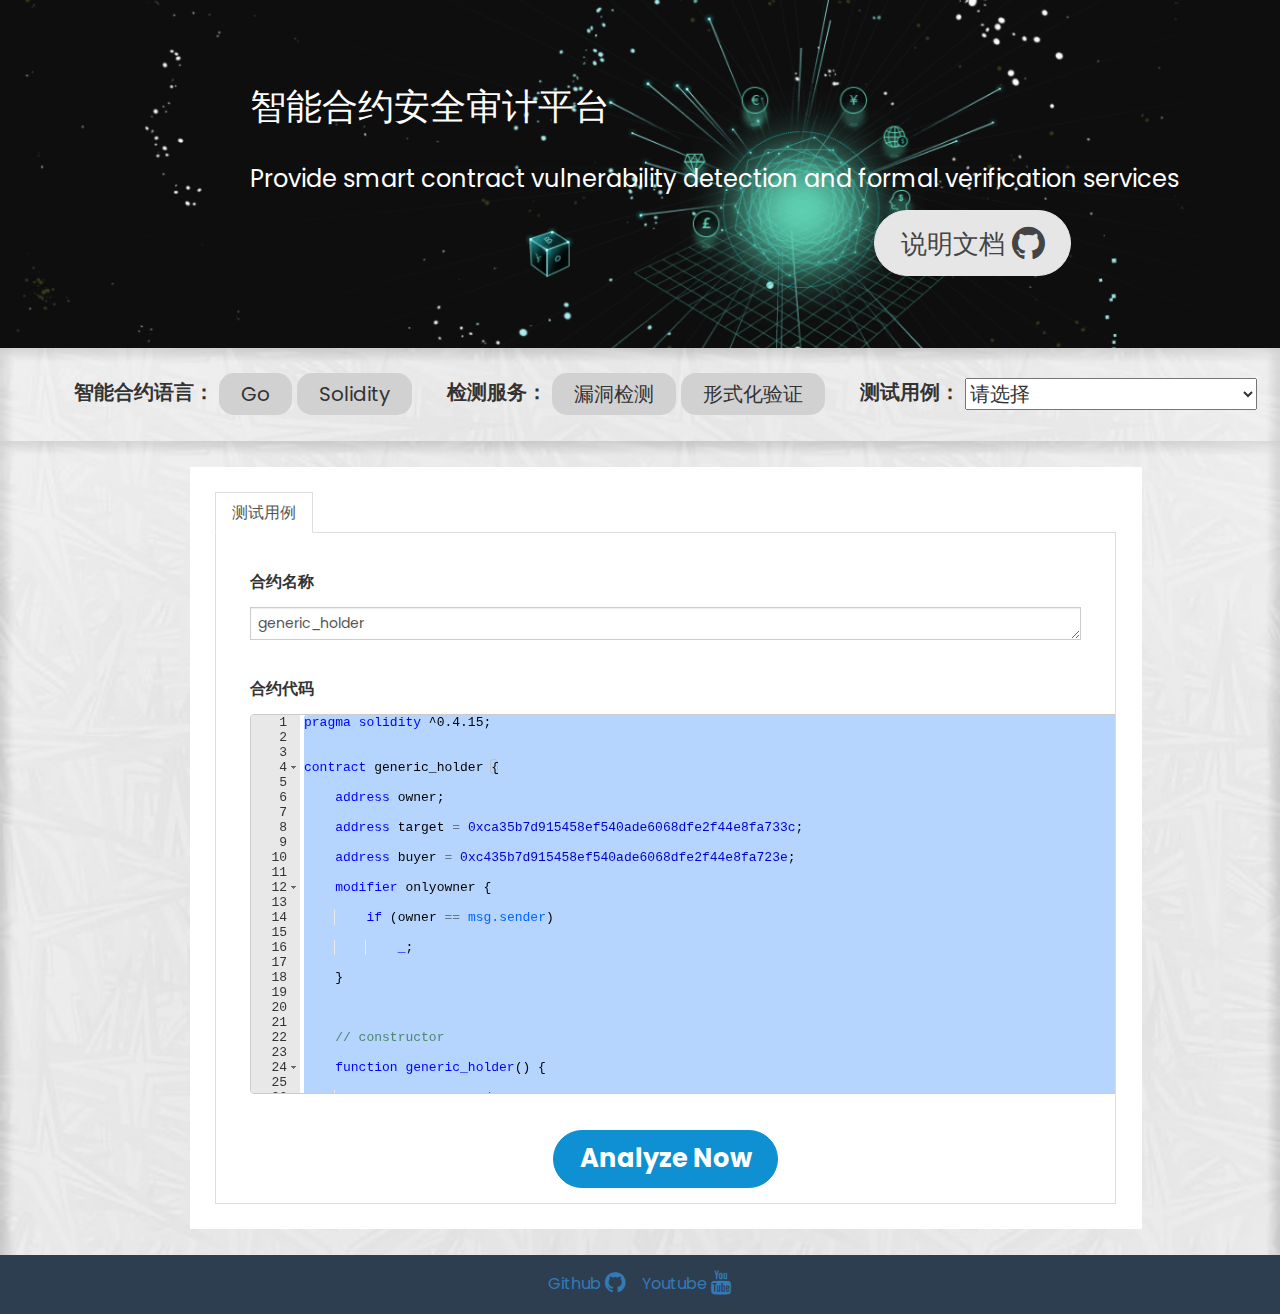
<file: html/index.html>
<!DOCTYPE html>
<html>
  <head lang="zh-CN">
    <title>INFOSEC</title>
    <meta charset="UTF-8">
    <!--允许所有域名的脚本 访问该资源-->
    <meta http-equiv="Access-Control-Allow-Origin" content="*" />
    <!-- 移动端 浏览器中页面将以原始大小显示-->
    <meta name="viewport" content="width=device-width, initial-scale=1">
    <!-- 优先使用 IE 最新版本和 Chrome -->
    <meta http-equiv="X-UA-Compatible" content="IE=edge,chrome=1" />
    <!--告诉浏览器这个网址应该用哪个内核渲染，那么浏览器就会在读取到这个标签后，立即切换对应的内核-->
    <meta name="renderer" content="webkit">
    <!--iphone会把一串数字识别为电话号码，点击时会提示是否呼叫，屏蔽这一功能-->
    <meta content="telephone=no" name="format-detection" />
    <!--禁止百度转码-->
    <meta http-equiv="Cache-Control" content="no-siteapp"/>
    
    <link rel="stylesheet" href="assets/css/amazeui.min.css"/>
    <link href="https://fonts.googleapis.com/css?family=Poppins:200,300,400,500,600,700" rel="stylesheet">
    <link href="https://fonts.googleapis.com/css?family=Aldrich" rel="stylesheet">
    <link rel="stylesheet" href="https://use.fontawesome.com/releases/v5.0.13/css/all.css" integrity="sha384-DNOHZ68U8hZfKXOrtjWvjxusGo9WQnrNx2sqG0tfsghAvtVlRW3tvkXWZh58N9jp" crossorigin="anonymous">
    <link rel="stylesheet" href="assets/css/jstree.min.css">
    <link rel="stylesheet" href="assets/css/bootstrap.min.css">
    <link rel="stylesheet" href="assets/css/styles.css">
    <link rel="stylesheet" href="assets/css/eclipse.css">
    <link type="text/css" rel="stylesheet" href="assets/css/securify.css">


    <style>
      .get {
        background: url(assets/img/bg-star.jpg);
        background-size:100%;
        color: #fff;
        padding: 47px 0;
        font-size: x-large;
      }

      .get-title {
        padding: 20px;
        display: inline-block;
      }

      .get-btn {
        background: #fff;
      }

      .detail {
        background:  url(assets/img/bg-code.jpg);
        background-size:100%;
      }

      .code-editor{
        background: #fff;
      }
      .lang_button{
        border-width: 0px;
        /*border-color: ;*/
        border-radius: 15px;
        front-size: 10px;
        outline: none;
        cursor: pointer;
        text-align: center;
        white-space: nowrap;
        text-decoration: none;
        background: #d1d1d2;
        padding: 3px 22px;
        transition: 80ms cubic-bezier(0.33, 1, 0.68, 1);
        transition-property: color,background-color,box-shadow,border-color;


      }

      .lang_button:hover{
        background: #bababb;

      }

      .lang_selected{
        background:#474749;
        font-weight: bold;
        color: #FFFFFF;
      }


      .service_selected{
        background:#474749;
        font-weight: bold;
        color: #FFFFFF;
      }

      .detail-h2 {
        text-align: center;
        font-size: 150%;
        margin: 40px 0;
      }

      .detail-h3 {
        color: #1f8dd6;
      }

      .detail-p {
        color: #7f8c8d;
      }

      .detail-mb {
        margin-bottom: 30px;
      }

      .hope {
        padding: 50px 0;
      }

      .hope-img {
        text-align: center;
      }

      .hope-hr {
        border-color: #149C88;
      }

      .hope-title {
        text-align: center;
        font-size: 140%;
      }

      .about {
        background: #fff;
        padding: 40px 0;
        color: #7f8c8d;
      }

      .about-color {
        color: #34495e;
      }

      .about-title {
        font-size: 180%;
        padding: 30px 0 50px 0;
        text-align: center;
      }

      .footer p {
        color: #7f8c8d;
        margin: 0;
        padding: 15px 0;
        text-align: center;
        background: #2d3e50;
      }
      #editor {
        margin: 0;
        display: inline-block;
        width: 870px;
        height: 380px;
      }
      .report-subcontainer{
          margin-bottom: 7px;
          box-sizing: border-box;
          display: block;
          -webkit-tap-highlight-color: rgba(0,0,0,0);
      }
      .report-hr {
          font-size: 1rem;
          font-family: 'Poppins', sans-serif;
          line-height: 1.8;
          margin-top: 5px;
          margin-bottom: 10px;
      }
      .report-subcontainer-text {
          font-size: 16px;
      }
      .warning-text {
          font-size: 16px;
      }
      .total-count{
          float: right;
          font-weight: 300;
          font-family: 'Poppins', sans-serif;
          line-height: 1.8
      }
      .myMarker {
      position:absolute;
      background:rgba(100,200,100,0.5);
      z-index:20
    }
    .errorHighlight{ 
      position:absolute; 
      z-index:20; 
      background-color:#F4B9B7; 
    } 
    </style>
  </head>

  <body>

    <div class="get">
      <div class="am-g">
        <div class="am-u-lg-12" style="padding-left: 18%">
          <h1 class="get-title">智能合约安全审计平台</h1>
          <p style="padding-left: 20px; ">
            Provide smart contract vulnerability detection and formal verification services
          </p>
          <p style="text-align: right; padding-right: 18%; padding-bottom: 15px">
            <a href="https://my-code-cloud.github.io/SafeSmartContract/" class="am-btn am-btn-default am-round" target="_blank" >说明文档 <i class="am-icon-github am-icon-sm"></i></a>
          </p>
        </div>
      </div>
    </div>


    <div class="detail">
      <div class="am-g">
        <div class="am-u-lg-12" style="text-align: center; font-size: 20px">
          <div class="am-u-sm-12 am-u-md-12 am-margin">
            <strong>智能合约语言：</strong>
            <button class="lang_button" id="go_button" onClick="SelectLang(this.id)">Go</button>
            <button class="lang_button" id="solidity_button" onclick="SelectLang(this.id)">Solidity</button>

<!--            <select onchange=SelectLang(this) id="select_language">-->
<!--              <option value="" disabled selected hidden>请选择</option>-->
<!--              <option value="Solidity">Solidity</option>-->
<!--              <option value="Go">Go</option>-->
<!--            </select>-->

            &nbsp;&nbsp;&nbsp;&nbsp;&nbsp;
            <strong>检测服务：</strong>
            <button class="lang_button" id="security_analysis" onClick="SelectServ(this.id)">漏洞检测</button>
            <button class="lang_button" id="function_verify" onClick="SelectServ(this.id)">形式化验证</button>
<!--            <select onchange=SelectServ(this) id="select_service">-->
<!--              <option value="" disabled selected hidden>请选择</option>-->
<!--              <option value="known_debug">已知漏洞检测</option>-->
<!--              <option value="unknown_debug">未知漏洞分析</option>-->
<!--              <option value="function_verify">形式化验证</option>-->
<!--            </select>-->
            &nbsp;&nbsp;&nbsp;&nbsp;&nbsp;
            <strong>测试用例：</strong>
            <select onchange=select_sample(this) id="select_sample">
              <option value="" disabled selected hidden>请选择</option>
              <option value="Annotations">Annotations</option>
              <option value="DaiToken">DaiToken</option>
              <option value="Uniswap">Uniswap</option>
              <option value="privacy_leak">privacy_leak</option>
              <option value="phantom_read">phantom_read</option>
              <option value="read_after_write">read_after_write</option>
              <option value="Reentrancy">Reentrancy</option>
              <option value="PredictTheBlockHash">PredictTheBlockHash</option>
              <option value="GuessTheRandomNumber">GuessTheRandomNumber</option>
              <option value="BadPRNG">BadPRNG</option>
            </select>
          </div>
        </div>
      </div>
    </div>


    <div class="detail">
      <div class="am-g am-container">
        <div class="am-u-lg-12 am-margin">
          <div class="am-g code-editor">
            <div class="admin-content">
              <div class="admin-content-body">
                <div class="am-tabs am-margin" data-am-tabs="{noSwipe: 1}">
                  <ul class="am-tabs-nav am-nav am-nav-tabs">
                    <li class="am-active"><a href="#tab_contract">测试用例</a></li>
                  </ul>
                  <div class="am-tabs-bd">
                    <div class="am-tab-panel am-active" id="tab_contract">
                      <form class="am-form">
                          <div class="am-u-sm-12 am-u-md-12 am-margin-top">
                            <p><strong>合约名称</strong></p>
                          </div>
                          <div class="am-u-sm-12 am-u-md-12">
                            <textarea rows="1" placeholder="Contract Name" id="solidity_name"></textarea>
                          </div>
                          <div class="am-u-sm-12 am-u-md-12 am-margin-top">
                            <p><strong>合约代码</strong></p>
                          </div>
                          <div class="am-u-sm-12 am-u-md-12">
                            <pre id="editor"></pre>
                          </div>
                          <div class="am-u-sm-12 am-u-md-12 am-margin-top" align="center">
                            <button type="button" class="am-btn am-btn-primary am-btn-xl am-round" onclick=analyze_solidity() id="start_button_1"><strong id = "changeState">Analyze Now</strong></button>
                          </div>
                      </form>
                    </div>
                  </div>
                </div>
              </div>
            </div>
          </div>
        </div>
      </div>
    </div>

    <div id="contain" class="content-container" style="display: none;">
      <div class="container ">
        <img src="assets/img/M.png" style="height: 34px;" class="security-logo security-logo--analysis">
        <h2 class="section-4-head"><span>检测报告</span></h2>
        <div class="col-xs-12 col-sm-6 padding-0 margin-top-20 security-items-container">
          <div class="panel-group" id="accordion">
                 <!-- <div class="total-issues-container">
                     <div id="issues-found-container" class="">
                         <span class="total-text uppercase">Total </span>
                         <span class="total-text">issues</span>
                         <span class="total-text total-count total-issue-count"></span>
                     </div>
                     <div id="no-issues-found-container" class="hidden">
                         <span class="total-text">No issues found</span>
                     </div>

                 </div> -->
            <div class="report-subcontainer">
              <hr class="report-hr">
                <span class="report-subcontainer-text">审计结果</span>
                <span class="warning-text total-count TransactionReordering-count"></span>
            </div>
            <div id="vul_list" class="panel panel-default expanded">
              <div class="panel-heading" data-toggle="collapse" href="#collapse1">
                <h4 class="panel-title expand">
                  <div class="right-arrow pull-right"></div>
                  <span id = "verify"></span>
                </h4>
              </div>
              <div id="collapse1" class="panel-collapse collapse in" aria-expanded="true">
                <div class="vullist clearfix"><p class="penal-item"></p></div>
              </div>
            </div>

            <!-- <div class="report-subcontainer">
              <hr class="report-hr">
                <span class="report-subcontainer-text">漏洞检测结果</span>
                <span class="warning-text total-count TransactionReordering-count"></span>
            </div>
            <div id="vul_list_TODTransfer_2" class="panel panel-default expanded">
              <div class="panel-heading" data-toggle="collapse">
                <h4 class="panel-title expand">
                  <div class="right-arrow pull-right"></div>
                  <span id = "random"></span>
                </h4>
              </div> -->
              <!-- <div id="collapse2" class="panel-collapse collapse in" aria-expanded="true">
                <div class="vullist clearfix"><p class="penal-item">No issues found</p></div>
              </div> -->
            </div>
          </div>
        </div>
      </div>
    </div>



<footer class="footer">
  <p>
  	<a href="https://github.com/SabakGaara/Re-entrancy"  target="_blank" style="padding-left: 6px; padding-right: 6px;">Github 
  		<i class="am-icon-github am-icon-sm"></i>
  	</a>
  	<a href="https://youtu.be/J6EKP1crtwI" target="_blank" style="padding-left: 6px; padding-right: 6px;">Youtube
  		<i class="am-icon-youtube am-icon-sm"></i>
  	</a>
  </p>
</footer>
<script src="src-noconflict/ace.js" type="text/javascript" charset="utf-8"></script>
<script>
    var editor = ace.edit("editor");
    editor.setTheme("ace/theme/dreamweaver");
    editor.session.setMode("ace/mode/solidity");
    editor.setFontSize(13);
    document.getElementById("solidity_name").value="generic_holder";
    editor.setValue("pragma solidity ^0.4.15;\n\r\n\rcontract generic_holder {\n\r    address owner;\n\r    address target = 0xca35b7d915458ef540ade6068dfe2f44e8fa733c;\n\r    address buyer = 0xc435b7d915458ef540ade6068dfe2f44e8fa723e;\n\r    modifier onlyowner {\n\r        if (owner == msg.sender)\n\r            _;\n\r    }\n\r    \n\r    // constructor\n\r    function generic_holder() {\n\r        owner = msg.sender;\n\r    }\n\r\n\r    function changetarget(address sender) onlyowner{\n\r        target = sender;\n\r    } \n\r    \n\r    function change_owner(address new_owner) {\n\r        owner = new_owner;\n\r    }\n\r    \n\r    function execute(uint _value, bytes _data) external onlyowner returns (bool){\n\r        return target.call.value(_value)(_data);\n\r    }\n\r\n\r    function send(address _to, uint _value) external onlyowner returns (bool){\n\r        return _to.send(_value); \n\r    }\n\r    \n\r    function get_owner() constant returns (address) {\n\r        return owner;\n\r    }\n\r    \n\r}");

    var erroneousLines = new Array(); 

    function highlightError(lineNumber) { 
          var Range = ace.require("ace/range").Range 
          erroneousLines.push(editor.session.addMarker(new Range(lineNumber, 0, lineNumber, 144), "errorHighlight", "fullLine")); 
    } 
    function unhighlightError(){ 
          // alert(erroneousLine);
          erroneousLines.forEach(element => {
            editor.getSession().removeMarker(element); 
          });
          
    } 

</script>
<script src="assets/js/taint_samples.js"></script>
<script src="assets/js/taint_analyze.js"></script>
<script type="text/javascript">select_sample(document.getElementById("sample_select"));</script>
<script src="http://libs.baidu.com/jquery/1.11.1/jquery.min.js"></script>
<script src="http://cdn.staticfile.org/modernizr/2.8.3/modernizr.js"></script>
<script src="assets/js/amazeui.ie8polyfill.min.js"></script>
<![endif]-->

<!--[if (gte IE 9)|!(IE)]><!-->
<script src="assets/js/jquery.min.js"></script>
<!--<![endif]-->
<script src="assets/js/amazeui.min.js"></script>
</body>
</html>
</file>
<file: html/assets/css/styles.css>
html {
    font-size: 16px;
}

body {
    font-size: 1rem;
    font-family: 'Poppins', sans-serif;
    line-height: 1.8;
}

@media (min-width: 1200px) {
    .container {
        width: 88%;
        min-width: 1170px;
    }
}

#disclaimer_btn {
    display: inline-block;
    border: 0;
    cursor: pointer;
    border-radius: 6px;
    font-weight: 900;
    padding: 12px 30px 12px 30px;
    margin: 0 5px;
    letter-spacing: 1px;
    color: #18294D;
    background: white;
    opacity: .95;
    -webkit-appearance: none;
    -moz-appearance: none;
    font-size: 12px;
    line-height: 12px;
}

.overflow-container {
  overflow-x: hidden;
}

.section-1 {
    background: #18294D;
    padding-top: 20px;
    position: relative;
}

.navbar {
    margin-bottom: 0;
    margin-top: 15px;
}

.navbar-inverse {
    background-color: transparent;
    border: none;
}

.navbar-inverse .navbar-nav > li > a {
    color: #fff;
}

.navbar-inverse .navbar-nav > li > a:hover {
    color: #0d62f5;
}

.nav > li > a:focus,
.nav > li > a:hover {
    color: #fff;
}

.nav > li > a {
  padding: 10px 10px 0px 10px;
}

@media (min-width: 768px) {
  .nav > li > a {
    padding: 10px 10px;
  }
}

.navbar-nav > li {
  display: inline-block;
  width: 19%;
  text-align: center;
}

.navbar-nav {
  margin: 7.5px -15px 0px -15px;
}

@media (min-width: 768px) {
  .navbar-nav {
    margin: 7.5px -15px;;
  }
}

.social-icon {
    margin-top: 9px;
}

.social-icon-img {
    width: 25px;
    margin: 0 7px;
    cursor: pointer;
}

.section-1-head {
    color: #fff;
    font-weight: 300;
    margin-top: 4%;
}

.section-1-head h1 {
    font-size: 1.7rem;
}

.section-1-head p {
    margin-bottom: 0px;
}

/*section 2*/

.section-2 {
    padding-top: 30px;
    background: #EEF3F8;
    height: auto;
}

@media (min-width: 992px) {
    .section-2 {
        /* min-height: 100%; */
    }
}

.section-2 .container {
    padding: 40px 0px 50px;
    position: relative;
}

.section-2 .inner-container {
    margin-top: 2px;
    position: relative;
}

@media (min-width: 992px) {
    .section-2 .inner-container {
        margin-top: 0px;
    }
}

.section-2 input.repository {
    padding: 10px;
    height: 50px;
    min-width: 450px;
    padding-right: 45px;
}

@media (min-width: 1300px) {
    .section-2 input.repository {
        min-width: 450px;
    }
}

@media (min-width: 1400px) {
    .section-2 input.repository {
        min-width: 500px;
    }
}

.section-2 .analze {
    background-color: #0D62F5;
    color: #fff;
    padding: 14px;
    height: 51px;
    width: 150px;
    margin-left: 10px;
}

.section-2 .analze:hover {
    background-color: #0049DC;
}

.section-2 .analze:focus {
    border-color: #66afe9;
    outline: none;
    box-shadow: inset 0 1px 1px rgba(0, 0, 0, .075), 0 0 8px rgba(102, 175, 233, .6);
    -webkit-box-shadow: inset 0 1px 1px rgba(0, 0, 0, .075), 0 0 8px rgba(102, 175, 233, .6);
}

.section-2 .analze--active {
    background-color: #18294D;
}

.section-2 .analze--active:hover {
    background-color: #001034;
}

.section-2 .version-picker {
    height: 50px;
    box-shadow: none;
    box-decoration-break: unset;
    margin-bottom: 10px;

    border-radius: 4px;
    font-size: 16px;
    padding: 5px 10px 5px 5px;
    border: 1px solid #ccc;
    -webkit-appearance: none;
    -moz-appearance: none;
    appearance: none;
    background: url(../images/arrow-blue-down.png) 96% / 15% no-repeat #eee;
}

/* CAUTION: IE hackery ahead */

select::-ms-expand {
    display: none; /* remove default arrow in IE 10 and 11 */
}

.section-2 .analze img {
    margin-left: 20px;
}

.section-2 .demo-label {
    font-weight: 300;
}

@media (min-width: 768px) {
    .section-2 .demo-label {
        margin-bottom: 0px;
    }
}

.section-2 .demo {
    display: block;
    background-color: #18294D;
    font-size: 14px;
    font-weight: 500;
    color: #fff;
    text-align: center;
}

.section-2 .demo:disabled {
    height: 51px;
    width: 200px;
    display: block;
    margin: 32px auto;
    padding: 14px;
    background-color: #18294D;
    font-size: 14px;
    font-weight: 500;
    color: #fff;
    text-align: center;
}

@media (min-width: 992px) {
    .section-2 .demo {
        margin: 70px auto;
    }
}

.section-2 .demo:hover {
    background-color: #001034;
}

.section-2 .demo:focus {
    border-color: #66afe9;
    outline: none;
    box-shadow: inset 0 1px 1px rgba(0, 0, 0, .075), 0 0 8px rgba(102, 175, 233, .6);
    -webkit-box-shadow: inset 0 1px 1px rgba(0, 0, 0, .075), 0 0 8px rgba(102, 175, 233, .6);
}

@media (max-width: 768px) {

    html {
        font-size: 13px;
    }

    .social-icon {
        margin-bottom: 10px;
    }

    .navbar-inverse .navbar-toggle {
        border-color: #fff
    }

    .navbar-inverse .navbar-toggle:focus, .navbar-inverse .navbar-toggle:hover {
        background-color: transparent;
    }

    .section-1 {
        background-size: cover;
    }
}

@media (max-width: 1200px) {

    .section-2 input.repository {
        min-width: auto;
    }
}

@media (min-width: 768px) {

    .section-2 .analze,
    .section-2 .demo {
        margin: 0px auto;
    }
}

.upload-type-buttons-container {
    display: flex;
    flex-direction: column;
    text-align: center;
}

.upload-type-button {
    max-width: 115px !important;
    display: block;
    font-size: 14px;
    font-weight: 500;
}

#code-input__zip {
    margin-top: 30px;
}

#code-input__zip, #code-input__git {
    display: none;
}

#code-input__git {
    margin-top: 60px;
}

#code-input__git input {
    width: 100%;
    height: 51px;
    padding-left: 23px;
    border: 1px solid #707070;
    border-radius: 25px;
    font-size: 13px;
    font-weight: 100;
    color: #292121;
}

@media (min-width: 420px) {
    #code-input__git input {
        font-size: 14px;
    }
}

@media (min-width: 768px) {
    #code-input__git input {
        font-size: 16px;
    }
}

#code-input__git .input-field {
    width: 100% !important;
    display: block;
    margin: 0px auto;
}

@media (min-width: 768px) {
    #code-input__git .input-field {
        width: 80% !important;
        display: block;
        margin: 0px auto;
    }
}

.file-upload-container {
    height: 370px;
    width: 100%;
    margin: 0px auto;
    position: relative;
    background-color: #E8EDF2;
}

@media (min-width: 1200px) {
    .file-upload-container {
        width: 760px;
    }
}

.file-upload-form {
    height: 100%;
    width: 100%;
    border: 1px solid #707070;
}

.file-upload-form p {
    width: 100%;
    text-align: center;
    font-size: 14px;
    font-weight: 100;
    color: #999999;
    z-index: 0;
    position: absolute;
}

.file-upload-form p i {
    font-size: 100px;
    padding-top: 80px;
}

@media (min-width: 768px) {
    .file-upload-form p {
        font-size: 16px;
    }
}

.file-upload-form input {
    margin: 0;
    padding: 0;
    width: 100%;
    height: 100%;
    display: block;
    outline: none;
    opacity: 0;
    z-index: 2;
}

.upload-error {
    display: none;
    padding-bottom: 40px;
}

.upload-error__title {
    color: #f44242;
    font-weight: 500;
    text-align: center;
}

.upload-error__message {
    color: #f44242;
}

.upload-error__info {

}

.upload-error__info textarea {
    resize: vertical;
    height: 200px;
}

.analysis-progress__list {
    margin-bottom: 10px;
}

@media (min-width: 992px) {
    .analysis-progress__list {
        margin-bottom: 0px;
        padding-right: 10px;
    }
}

.analysis-progress__counter {
    margin-left: 5px;
    margin-bottom: 5px;
    font-size: 16px;
}

.analysis-progress__counter span {
    margin-bottom: 20px;
    font-weight: 400;
}

.progress-list__item {
    white-space: nowrap;
    display: block;
    font-size: 14px;
    font-weight: 400;
    line-height: 26px;
    color: #707070;
    cursor: pointer;
}

.progress-list__item-wrapper--initial {
    padding: 4px;
    border-radius: 4px;
}

.progress-list__item-wrapper {
    padding: 4px;
    border-radius: 4px;
}

.progress-list__item:hover {
    background-color: #efefef;
}

.progress-list__item--active {
    background-color: #c0cdda;
}

.progress-list__item--active:hover {
    background-color: #c0cdda;
}

.progress-list__item i {
    width: 16px;
    margin-right: 8px;
    text-align: center;
}

/*section 3*/

.section-3 {
    background-color: #18294D;
}

.section-3 .container {
    position: relative;
    padding: 78px 15px 81px;
    color: #fff;
}

/*
.section-2 .container:after {
    position: absolute;
    top: -3px;
    left: 15px;
    content: "";
    width: 156px;
    height: 66px;
    background-image: url(../images/tip-white.png);
    background-size: 100% 100%;
}*/

.analze-text {
    font-size: 1.3rem;
}

.hr-theme-slash-2 {
    display: flex;
    width: 720px;
    margin: auto;
}

.hr-theme-slash-2 .hr-line {
    width: 100%;
    position: relative;
    margin: 19px 0;
    border-bottom: 1px solid #284380;
}

.hr-theme-slash-2 .hr-icon {
    position: relative;
    top: 5px;
    text-align: center;
}

.check-list {
    width: 950px;
    margin: auto;
    float: none;
    margin-top: 10px;
    text-align: center;
    font-size: .7rem;
}

.hr-theme-slash-2 .hr-line.active {
    border-bottom: 1px solid #fff;
}

.hr-icon .check-item-active {
    display: none;
}

.hr-icon.active .check-item-active {
    display: block;
}

.hr-icon.current-state img.check-item {
    display: none;
}

.hr-icon.active .check-item {
    display: none;
}

.hr-icon div.blink-container {
    display: none;
    height: 24px;
    width: 24px;
}

.hr-icon.current-state div.blink-container {
    display: inline-block;
    vertical-align: text-top;
    margin-right: 6px;
}

@media (min-width: 768px) {
    .hr-icon.current-state div.blink-container {
        display: block;
    }
}

div.blink-container img.check-item {
    display: block !important;
}

div.blink-container img.check-item-full {
    display: block;
}

.blink-container img {
    position: absolute;
}

.blink-container img.check-item {

}

.blink-container img.check-item-full {

}

@media (max-width: 992px) {
    .hr-theme-slash-2 {
        width: 538px;
    }

    .check-list {
        width: 720px;
    }
}

@media (max-width: 768px) {

    .hr-icon.active .check-item-active,
    .hr-icon .check-item,
    .hr-icon .check-item-full {
        display: inline;
        width: 20px;
        margin-right: 10px;
    }

    .border-left {
        border-left: 1px solid #284380;
        padding-left: 10px;
    }

    .border-left.active {
        border-left: 1px solid #fff;
    }

    .hr-icon {
        line-height: 1;
    }

    .check-list-xs {
        width: 190px;
        margin: auto;
        margin-top: 40px;
    }

    .border-left {
        height: 50px;
        margin-left: 10px;
        margin-top: -0px
    }

    .check-item,
    .check-item-active,
    .check-item-full {
        width: 20px;
    }
}

.report__colored-square--violations {
    height: 8px;
    width: 8px;
    margin-bottom: 1px;
    margin-right: 2px;
    display: inline-block;
    vertical-align: middle;
    border: 1px solid #FF0000;
    background-color: #FF0000;
}

.report__colored-square--warnings {
    height: 8px;
    width: 8px;
    margin-bottom: 1px;
    margin-right: 2px;
    display: inline-block;
    vertical-align: middle;
    border: 1px solid #FCA038;
    background-color: #FCA038;
}

/*section 4*/

.section-4 {
    background-color: #18294D;
}

.section-4 .container {
    position: relative;
    padding: 90px 0px 100px;
    color: #fff;
}

.trim {
    position: relative;
    padding-left: 15px;
}

.trim:after {
    position: absolute;
    content: "";
    left: 0px;
    width: 56px;
    height: 19px;
    background-size: 100% 100%;
    z-index: 1;
    top: -2px;
}

.trim-blue:after {
    background-image: url(../images/tip-blue.svg);
}

.trim-white:after {
    background-image: url(../images/tip-white.svg);
}

.background1 {
    position: relative;
    padding-left: 15px;
}

.background1:after {
    background-image: url(../images/background1.svg);

    position: absolute;
    content: "";
    left: -318px;
    width: 690px;
    height: 690px;
    background-size: 100% 100%;
    top: -675px;
}

.background2 {
    position: relative;
    padding-left: 15px;
}

.z-index10 {
    z-index: 10;
}

.z-index10:after {
    z-index: 10;
}

.z-index0 {
    z-index: 0;
}

.z-index0:after {
    z-index: 0;
}

.z-index1 {
    z-index: 1;
}

.z-index1:after {
    z-index: 1;
}

.background2:after {
    background-image: url(../images/background2.svg);
    position: absolute;
    content: "";
    left: 550px;
    width: 1200px;
    height: 1200px;
    background-size: 100% 100%;
    top: -720px;
    opacity: 0.99;
}

.check-list-xs.file-directory .hr-icon.active .check-item-active,
.check-list-xs.file-directory .hr-icon .check-item {
    display: inline;
    width: 20px;
    margin-right: 10px;
}

.check-list-xs.file-directory .border-left {
    border-left: 1px solid #284380;
    padding-left: 10px;
}

.check-list-xs.file-directory .border-left.active {
    border-left: 1px solid #1592E6;
}

.check-list-xs.file-directory .hr-icon {
    line-height: 1;
}

.check-list-xs.file-directory .check-list-xs {
    width: 190px;
    margin: auto;
}

.check-list-xs.file-directory .border-left {
    margin-left: 7px;
    margin-top: 0px
}

.check-list-xs.file-directory .check-item,
.check-list-xs.file-directory .check-item-active {
    width: 20px;
}

.file-item {
    position: relative;
    padding: 20px 0px 0px;
    padding-left: 16px;
    font-size: .5rem;

    font-weight: 300;
}

.file-item img {
    vertical-align: sub;
    margin-right: 3px;
}

.file-item:before {
    position: absolute;
    left: -10px;
    bottom: 0px;
    content: "";
    display: block;
    width: 20px;
    height: 1px;
    background-color: #1592E6;
}

.check-list-xs.file-directory .border-left:first-child {
    margin-top: 0
}

.directory-sec {
    font-size: .7rem
}

.directory-sec img {
    margin-right: 7px;
    vertical-align: sub;
}

.directory-sec a,
.directory-sec a:hover,
.file-item a,
.file-item a:hover {
    color: #fff;
    text-decoration: none;
}

dl.check-list-xs.file-directory {
    margin-top: 100px
}

@media (max-width: 768px) {

    .check-list-xs.file-directory .border-left {
        height: auto;
    }

    dl.check-list-xs.file-directory {
        margin-top: 20px
    }
}

.panel-default > .panel-heading,
.panel-default {
    background-color: transparent;
    border: none;
    color: #fff;
}

.panel-group .panel {
    margin-bottom: 10px;
    border: 2px solid #2a385a;
}

.panel-heading {
    padding: 7px 15px 7px 15px;
    cursor: pointer;
}

.panel-heading h4 {
    display: inline;
    font-weight: 300;
    font-size: .93rem;
    cursor: pointer;
}

.panel-heading h4 span {
    width: 175px;
    display: block;
    line-height: 18px;
}

@media (min-width: 460px) {
    .panel-heading h4 span {
        width: auto;
        display: inline-block;
    }
}

a.info {
    color: #1164F2;
    margin-left: 5px;
    text-decoration: none;
}

a.info:hover {
    text-decoration: none;
    background-color: #626D85;
}

.panel-heading .pull-right {
    width: 9px;
    margin-top: 0px;
}

@media (min-width: 460px) {
    .panel-heading .pull-right {
        margin-top: 2px;
    }
}

@media (min-width: 768px) {
    .panel-heading .pull-right {
        margin-top: 5px;
    }
}

.glyphicon {
    width: 12px !important;
}

.panel-group .panel-heading + .panel-collapse > .list-group, .panel-group .panel-heading + .panel-collapse > .panel-body {
    border: none;
}

.panel-group .panel:hover {
    background-color: #29385A;
}

.panel-items {
    margin-right: 10px;
}

.panel-default.expanded {
    background-color: #29385A;
}

.panel-group .panel + .panel {
    margin-top: 2px;
}

.color-blue {
    color: #0D62F5;
}

.panel-collapse .penal-item {
    padding: 5px 15px;
    font-size: .80rem;
    margin-bottom: 0px;
}

.panel-collapse .penal-item span.color-blue {
    margin-left: 10px;
}

.panel-collapse .penal-item img {
    margin-right: 5px;
    vertical-align: middle;
}

.risk-counter {
    width: 200px;
    margin: auto
}

.risk-counter p {
    position: relative;
    font-size: .89rem;
    margin-bottom: 10px;
}

.risk-counter p img {
    vertical-align: middle;
    margin-right: 5px;
    width: 18px;
}

.risk-counter p span {
    position: absolute;
    right: 0;
}

/*footer .container:before {
    position: absolute;
    top: -3px;
    left: 15px;
    content: "";
    width: 160px;
    height: 69px;
    background-image: url(../images/footer-tip-white.png);
    background-size: 100% 100%;
}*/

@media (max-width: 768px) {

    footer .container p {
        text-align: center;
    }
}

#errors {
    color: #f00;
    width: 100%;
    height: auto;
}

/*popup*/

.modal-dialog {
    width: 96%;
    margin: 2%;
}

@media (min-width: 768px) {
    .modal-dialog {
        width: 700px;
        margin: 30px auto;
    }
}

.modal-dialog-feedback {
    width: 96%;
    margin: 2%;
}

@media (min-width: 768px) {
    .modal-dialog-feedback {
        width: 500px;
        margin: 30px auto;
    }
}

.modal-content {
    background-color: #EEF3F8;
    color: #18294D;
}

.modal-header .modal-title {
    font-size: 1.1rem;
    font-weight: 300;
}

.modal-header h4 {
    min-height: 24px;
    line-height: 24px;
}

.modal-header {
    border: none;
    padding: 15px 15px 0px 15px;
}

.modal-heading {
  position: relative;
}

.modal-heading h4 {
  width: 88%;
}

.modal-heading .pull-right {
  position: absolute;
  top: 0px;
  right: 0px;
  cursor: pointer;
}

.modal-body p {
    font-size: .7rem;
}

.placeholder-2 {
    height: 200px;
    background-color: #fff;

}

/*place holder*/

.placeholder-code {
    height: 441px;
    background-size: 100% 100%;
    margin-top: 10px;

}

/*place holder*/

/*repeater*/

.navbar-gg .navbar-brand {
    height: auto;
    width: auto;
}

.navbar-gg .nav > li > a:focus, .navbar-gg .nav > li > a:hover {
    text-decoration: none;
    background-color: transparent;
}

.break {
    word-break: break-all;
}

.sec {
    padding: 30px 15px;
}

.no-scroll {
    overflow: hidden;
}

.opacity-05 {
    opacity: .05;
}

.padding-0 {
    padding: 0;
}

.margin-0 {
    margin: 0;
}

.margin-top-0 {
    margin-top: 0px;
}

.margin-bottom-0 {
    margin-bottom: 0px;
}

.margin-top-5 {
    margin-top: 5px;
}

.margin-top-10 {
    margin-top: 10px;
}

.margin-top-20 {
    margin-top: 20px;
}

.margin-top-30 {
    margin-top: 30px;
}

.margin-top-40 {
    margin-top: 40px;
}

.margin-top-50 {
    margin-top: 50px;
}

.margin-top-60 {
    margin-top: 60px;
}

.margin-top-70 {
    margin-top: 70px;
}

.margin-top-80 {
    margin-top: 80px;
}

.margin-top-120 {
    margin-top: 120px;
}

.color-default {
    color: #0E1935;
}

.color-white {
    color: #fff;
}

.color-black {
    color: #000;
}

.size-13 {
    font-size: 13px;
}

.size-17 {
    font-size: 17px;
}

.size-20 {
    font-size: 20px;
}

.size-26 {
    font-size: 26px;
}

.size-25 {
    font-size: 25px;
}

.size-30 {
    font-size: 30px;
}

.size-40 {
    font-size: 40px;
}

.size-45 {
    font-size: 45px;
}

.size-50 {
    font-size: 50px;
}

.light {
    font-weight: 300 !important;
}

.regular {
    font-weight: 400;
}

.semi-bold {
    font-weight: 600;
}

.bold {
    font-weight: 700;
}

.block-bold {
    font-weight: 900;
}

@media (max-width: 768px) {
    .padding-comeback {
        padding-left: 0;
        padding-right: 0;
    }
}

.jstree-default .jstree-icon {
    background-image: url(../images/32px.png);
}

.jstree-default .jstree-node:nth-child(1).jstree-leaf {
    background-image: url(../images/32px.png);
    background-position: -292px -4px;
}

.jstree-default .jstree-anchor {
    font-size: 12px;
}

.jstree-default .jstree-open > .jstree-ocl {
    background-position: -132px -4px;
}

.jstree-default .jstree-node {
    background-position: -299px -4px;
}

.jstree-default .jstree-hovered,
.jstree-default .jstree-clicked {
    background: none;
    box-shadow: none;
}

.jstree-default .jstree-open > .jstree-ocl ~ .jstree-anchor i {
    background-position: -132px -70px;
}

.jstree-default .jstree-node {
    background-position: 0px 0px;
    background-image: url(../images/31px.png);
    background-repeat-x: no-repeat;
}

.jstree-default > .jstree-container-ul > .jstree-node {
    background-image: none;
}

.jstree-default .jstree-last {
    background: none !important;
}

/* transitions */
.smooth-transition {
    -webkit-transition: all 0.3s ease;
    -moz-transition: all 0.3s ease;
    -o-transition: all 0.3s ease;
    -ms-transition: all 0.3s ease;
    transition: all 0.3s ease;
}

/* modal */
.modal {
    width: 100vw;
}

/* container */
.content-container {
    width: 100%;
}

@media (min-width: 800px) {
    .content-container {
        width: 750px;
        margin: 0px auto;
    }
}

@media (min-width: 992px) {
    .content-container {
        width: 940px;
        margin: 0px auto;
    }
}

@media (min-width: 1200px) {
    .content-container {
        width: 100%;
        background-color: #18294D;
        color: #fff;
        overflow: unset;
    }
}

@media (min-width: 992px) {
    .container {
        width: 950px;
    }
}
</file>
<file: html/assets/css/eclipse.css>
.cm-s-eclipse span.cm-meta { color: #FF1717; }
.cm-s-eclipse span.cm-keyword { line-height: 1em; font-weight: bold; color: #7F0055; }
.cm-s-eclipse span.cm-atom { color: #219; }
.cm-s-eclipse span.cm-number { color: #164; }
.cm-s-eclipse span.cm-def { color: #00f; }
.cm-s-eclipse span.cm-variable { color: black; }
.cm-s-eclipse span.cm-variable-2 { color: #0000C0; }
.cm-s-eclipse span.cm-variable-3 { color: #0000C0; }
.cm-s-eclipse span.cm-property { color: black; }
.cm-s-eclipse span.cm-operator { color: black; }
.cm-s-eclipse span.cm-comment { color: #3F7F5F; }
.cm-s-eclipse span.cm-string { color: #2A00FF; }
.cm-s-eclipse span.cm-string-2 { color: #f50; }
.cm-s-eclipse span.cm-qualifier { color: #555; }
.cm-s-eclipse span.cm-builtin { color: #30a; }
.cm-s-eclipse span.cm-bracket { color: #cc7; }
.cm-s-eclipse span.cm-tag { color: #170; }
.cm-s-eclipse span.cm-attribute { color: #00c; }
.cm-s-eclipse span.cm-link { color: #219; }
.cm-s-eclipse span.cm-error { color: #f00; }

.cm-s-eclipse .CodeMirror-activeline-background { background: #e8f2ff; }
.cm-s-eclipse .CodeMirror-matchingbracket { outline:1px solid grey; color:black !important; }
</file>
<file: html/assets/css/securify.css>
.codeholder {
    border: 1px solid #95989A;
    border-left: none;
    width: 100%;
}

@media (min-width: 768px) {
    .codeholder {
        max-width: 940px;
    }
}

@media (min-width: 1200px) {
    .codeholder {
        margin-top: 0px;
        max-width: unset;
    }
}

@media (max-width: 990px) {
    .codeholder {
        height: 400px;
    }
}

.codeholder textarea {
    height: 100%;
    width: 100%;
    font-size: 15px;
}

.analysis-matched-line {
    background-color: #FF9787 !important;
}

a.line {
    color: #FFFFFF;
    margin-left: 3px;
    vertical-align: middle;
}

#matched_pattern_tip {
    background: #18294D;
    padding: 5px 8px;
    position: absolute;
    margin-top: 5px;
    transform: translateY(0%);
    z-index: 2;
    font-size: 14px;
    line-height: 22px;
    font-family: 'Raleway', Arial, sans-serif;
    color: white;
    font-weight: 400;
    border-radius: 2px;
}

#matched_pattern_tip:before {
    bottom: 100%;
    border: solid transparent;
    content: " ";
    height: 0;
    width: 0;
    position: absolute;
    pointer-events: none;
    border-color: rgba(113, 158, 206, 0);
    border-bottom-color: #18294D;
    border-width: 10px;
    margin-left: -10px;
    left: 50%;
}

#matched_pattern_tip .matched_pattern_tip_item {
    display: flex;
}

#matched_pattern_tip .matched_pattern_tip_label {
    flex: 1;
}

#matched_pattern_tip .matched_pattern_tip_info {
    flex: none;
    margin-left: 15px;
    color: #1164F2;
    cursor: pointer;
}

#matched_pattern_tip .matched_pattern_tip_info:hover {
    color: #ffffff;
    transition: all 0.1s linear;
}

.total-risk {
    border-top: 1px solid;
}

.check-item-full {
    display: none;
}

.jstree-default .jstree-active-code {
    background: #a8c4fb;
    border-radius: 2px;
}

.jstree-default .jstree-anchor {
    margin-top: 1px;
}

.jstree-default .jstree-themeicon-custom {
    height: 13px !important;
    width: 19px !important;
    margin-top: 5px;
    margin-right: 5px;
}

/* Firefox old*/
@-moz-keyframes blink {
    0% {
        opacity: 1;
    }
    50% {
        opacity: 0;
    }
    100% {
        opacity: 1;
    }
}

@-webkit-keyframes blink {
    0% {
        opacity: 1;
    }
    50% {
        opacity: 0;
    }
    100% {
        opacity: 1;
    }
}

/* IE */
@-ms-keyframes blink {
    0% {
        opacity: 1;
    }
    50% {
        opacity: 0;
    }
    100% {
        opacity: 1;
    }
}

/* Opera and prob css3 final iteration */
@keyframes blink {
    0% {
        opacity: 1;
    }
    50% {
        opacity: 0;
    }
    100% {
        opacity: 1;
    }
}

.blink-image {
    -moz-animation: blink normal 2s infinite ease-in-out; /* Firefox */
    -webkit-animation: blink normal 2s infinite ease-in-out; /* Webkit */
    -ms-animation: blink normal 2s infinite ease-in-out; /* IE */
    animation: blink normal 2s infinite ease-in-out; /* Opera and prob css3 final iteration */
}

.enable-scrolling {
    overflow: auto;
}

a.description {
    text-decoration: none;
    color: #1164F2;
}

html, body {
    min-height: 100%;
}

body {
    overflow-x: hidden;
    display: flex;
    flex-direction: column;
}

section {
    width: 100%;
    position: relative;
}

.section-1-head a {
    color: white;
}

.section-1-head a:hover {
    text-decoration: none;
}

.input-field {
    position: relative;
    padding-right: 10px;
}

.input-hint {
    position: absolute;
    right: 22px;
    top: 25%;
    height: 25px;
    opacity: 0.4;
}

.hint-tooltip + .tooltip > .tooltip-inner {
    background-color: #18294D;
    max-width: 400px;
}

.hint-tooltip + .tooltip > .tooltip-arrow {
    border-bottom-color: #18294D;

}

.tooltip-inner p {
    padding-top: 5px;
    font-size: 15px;
}

#audit_btn {
    display: inline-block;
    border: 0;
    cursor: pointer;
    border-radius: 6px;
    font-weight: 900;
    padding: 12px 30px 12px 30px;
    margin: 0 5px;
    letter-spacing: 1px;
    color: #18294D;
    background: white;
    opacity: .95;
    -webkit-appearance: none;
    -moz-appearance: none;
    font-size: 20px;
    line-height: 20px;
    margin-top: 20px;
    margin-left: 20px;
}

#audit_btn:hover {
    color: #263c6d;
    opacity: 1;
    transition: all 0.1s linear;
}

.service {
    max-width: 800px;
}

.navbar-brand {
    padding: 0;
    padding-left: 15px;
}

.navbar-brand span {
    font-weight: bold;
    color: white;
    font-size: 16px;
}

.modal-body p {
    font-size: 0.8rem;
}

.hl-version-container--mobile {
    padding-top: 5px;
    margin-bottom: 15px;
    display: block;
}

@media (min-width: 768px) {
    .hl-version-container--mobile {
        padding-top: 20px;
    }
}

@media (min-width: 992px) {
    .hl-version-container--mobile {
        display: none;
    }
}

.hl-version-container {
    display: none;
    margin-top: 5px;
}

@media (min-width: 992px) {
    .hl-version-container {
        display: block;
    }
}

.checkbox-label {
    font-weight: initial;
}

/* jstree */

#tree {
    margin-top: 10px;
    padding-bottom: 15px;
}

@media (min-width: 992px) {
    #tree {
        margin-top: 0px;
        padding-bottom: 25px;
    }
}

/* feedback modal */

.feedback-button {
    height: 40px;
    border: solid 3px #CCCCCC;
    background: #18294D;
    width: 100px;
    line-height: 32px;
    -webkit-transform: rotate(-90deg);
    font-weight: 600;
    color: white;
    transform: rotate(-90deg);
    -ms-transform: rotate(-90deg);
    -moz-transform: rotate(-90deg);
    text-align: center;
    font-size: 17px;
    position: fixed;
    right: -40px;
    top: 45%;
    font-family: "Roboto", helvetica, arial, sans-serif;
    z-index: 999;
    -webkit-transition: all 0.5s ease-in-out;
    -ms-transition: all 0.5s ease-in-out;
    -o-transition: all 0.5s ease-in-out;
    transition: all 0.5s ease-in-out;
}

@media (min-width: 1400px) {
    .feedback-button {
        right: 1%;
    }
}

@media (min-width: 1500px) {
    .feedback-button {
        right: 3%;
    }
}

.feedback-button:hover {
    background-color: #0D62F5;
}

.feedback-button:focus {
    outline: none;
    box-shadow: inset 0 1px 1px rgba(0, 0, 0, .075), 0 0 8px rgba(102, 175, 233, .6);
    -webkit-box-shadow: inset 0 1px 1px rgba(0, 0, 0, .075), 0 0 8px rgba(102, 175, 233, .6);
}

#feedback-form textarea {
    resize: none
}

#feedback-form input, textarea {
    width: 100%;

    font-size: 14px;
    line-height: 1.42857143;
    color: #555;
    background-color: #fff;
    background-image: none;
    border: 1px solid #ccc;
    border-radius: 4px;
    -webkit-box-shadow: inset 0 1px 1px rgba(0, 0, 0, .075);
    box-shadow: inset 0 1px 1px rgba(0, 0, 0, .075);
    -webkit-transition: border-color ease-in-out .15s, -webkit-box-shadow ease-in-out .15s;
    -o-transition: border-color ease-in-out .15s, box-shadow ease-in-out .15s;
    transition: border-color ease-in-out .15s, box-shadow ease-in-out .15s;
    margin-bottom: 10px;

    padding-top: 10px;
    padding-bottom: 10px;
    padding-left: 10px;
}

#feedback-form .feedback-submit {
    color: #fff;
    border-color: #0D62F5;
    background-color: #0D62F5;
}

#feedback-form .feedback-submit:hover {
    background-color: #0049DC;
}

#feedback-form .feedback-submit:focus {
    border-color: #66afe9;
    outline: none;
    box-shadow: inset 0 1px 1px rgba(0, 0, 0, .075), 0 0 8px rgba(102, 175, 233, .6);
    -webkit-box-shadow: inset 0 1px 1px rgba(0, 0, 0, .075), 0 0 8px rgba(102, 175, 233, .6);
}

#feedback-form img {
    cursor: pointer;
}

#comment {
    height: 250px;
}

@media (min-width: 768px) {
    #comment {
        height: 300px;
    }
}

#comment:focus, #name:focus, #email:focus {
    outline: none;
    box-shadow: 0px 0px 2pt 2pt #8f9cc1;
    -webkit-box-shadow: 0px 0px 2pt 2pt #8f9cc1;
}

@media (min-width: 1200px) {
    .container {
        max-width: 1400px
    }
}

/* section 1 */

.section-1-head h1 {
    font-weight: 400;
}

/* section 2 & codeMirror */

.CodeMirror {
    height: 100%;
}

/*@media (min-width: 330px) {*/
/*.CodeMirror {*/
/*height: 160px;*/
/*}*/
/*}*/

@media (min-width: 992px) {
    .CodeMirror {
        height: 500px;
    }
}

.CodeMirror-gutters {
    background-color: #F2F2F2;
    border: 1px solid #B4B4B4;
}

.CodeMirror-gutter-wrapper {
    width: 35px;
    text-align: center;
}

.CodeMirror-gutter {
    width: 35px;
}

.CodeMirror-linenumber {
    width: auto !important;
    display: inline-block;
    position: relative;
    color: #606060;
}

#buttons .input-field {
    padding-right: 0px;
}

@media (min-width: 768px) {
    #buttons .input-field {
        width: 100%;
    }
}

@media (min-width: 992px) {
    #buttons .input-field {
        width: auto;
    }
}

#buttons .input-field img {
    right: 12px;
}

@media (min-width: 768px) {
    .demo-label {
        margin-top: 4px;
    }
}

@media (min-width: 992px) {
    .demo-label {
        margin-top: 0px;
    }
}

.demo-container {
    width: 100%;
    padding-left: 0px;
    padding-right: 0px;
}

.loading {
    height: 80px;
    display: none;
    position: relative;
    top: 4px;
    text-align: center;
    font-size: 28px;
    line-height: 60px;
    color: #0e62f5;
}

@media (min-width: 768px) {
    .loading {
        top: 33px;
    }
}

@media (min-width: 992px) {
    .loading {
        font-size: 32px;
    }
}

@media (min-width: 1200px) {
    .loading {
        top: 40px;
    }
}

.loading__spinner {
    margin-left: 5px;
}

/* section 4 */

.section-4-container {
    padding-left: 20px;
    padding-right: 20px;
}

@media (min-width: 400px) {
    .section-4-container {
        padding-left: 50px;
        padding-right: 50px;
    }
}

@media (min-width: 1200px) {
    .section-4-container {
        padding-left: 100px;
        padding-right: 100px;
    }
}

.section-4-head {
    display: inline-block;
    vertical-align: middle;
    font-size: 1.5rem;
    font-weight: 400;
}

@media (min-width: 410px) {
    .section-4-head {
        font-size: 1.7rem;
    }
}

.security-logo {
    height: 50px;
    margin-right: 5px;
}

.security-logo--analysis {
    height: 40px;
}

@media (max-width: 767px) {
    .logo-top p {
        font-size: 16px;
    }

    .logo-top {
        width: 300px !important;
    }
}

@media (min-width: 410px) {
    .security-logo--analysis {
        height: 50px;
    }
}

@media (min-width: 768px) {
    .security-logo {
        height: 69px;
    }
}

.security-items-container {
    width: 100%;
    float: none;
}

@media (min-width: 768px) {
    .security-items-container {
        padding-left: 40px;
        padding-right: 40px;
    }
}

.total-text {
    font-weight: 300;
    font-size: 16px;
}

@media (min-width: 768px) {
    .total-text {
        font-size: 18px;
    }
}

.uppercase {
    text-transform: uppercase;
}

.total-count {
    float: right;
}

.report-hr {
    height: 1px;
    margin-top: 5px;
    margin-bottom: 10px;
    border: 0;
    background-color: #FFFFFF;
}

.report-hr--seperator {
    height: 1px;
    margin-top: 25px;
    margin-bottom: 15px;
    border: 0;
    background-color: #FFFFFF;
}

.critical-issues-container {
    margin-bottom: 7px;
}

.critical-text, .warning-text {
    font-size: 14px;
    font-weight: 300;
}

@media (min-width: 768px) {
    .critical-text, .warning-text {
        font-size: 16px;
    }
}

.critical-text--red {
    font-size: 14px;
    font-weight: 300;
    color: #FC3838;
}

@media (min-width: 768px) {
    .critical-text--red {
        font-size: 16px;
    }
}

.report-subcontainer {
    margin-bottom: 7px;
}

.report-subcontainer-text {
    font-size: 14px;
    font-weight: 300;
}

@media (min-width: 768px) {
    .report-subcontainer-text {
        font-size: 16px;
    }
}

.panel-title {
    font-size: 12px;
}

@media (min-width: 768px) {
    .panel-title {
        font-size: 14px;
    }
}

.panel-collapse {
    padding-left: 20px;
    padding-right: 20px;
}

.panel-collapse .description {
    padding-top: 0px;
    color: #999999;
    font-size: 12px;
}

.panel-default {
    position: relative;
}

.panel-default .info {
    padding: 2px 5px 2px 5px;
    box-sizing: border-box;
    border: 1px solid #34425E;
    border-radius: 4px;
    position: absolute;
    top: 5px;
    right: 35px;
    background-color: #475471;
    font-size: 9px;
    font-weight: 300;
    letter-spacing: 1px;
    color: #FFFFFF;
}

@media (min-width: 460px) {
    .panel-default .info {
        font-size: 12px;
    }
}

@media (min-width: 768px) {
    .panel-default .info {
        right: 45px;
        top: 8px;
    }
}

.penal-item img {
    height: 10px;
    margin-bottom: 3px;
}

.vullist {
    padding-bottom: 5px;
}

/* trim */

.trim-container {
    height: 0px;
    margin-right: auto;
    margin-left: auto;
    padding-left: 14px;
    padding-right: 14px;
}

@media (min-width: 768px) {
    .trim-container {
        width: 750px;
    }
}

@media (min-width: 992px) {
    .trim-container {
        width: 970px;
    }
}

@media (min-width: 1200px) {
    .trim-container {
        max-width: 1400px;
        min-width: 1170px;
    }
}

/* clearfix */

.clearfix:after {
    content: "";
    display: block;
    height: 0;
    clear: both;
}

.stats-container {

}

.stats-contracts {

}

.stats-issues {

}

.desc-container img {
    width: 25px;
}

.desc-container p {
    margin-left: 40px;
    line-height: 120%;
    max-width: 550px;
}

.top-container {
    color: white;
    display: flex;
    flex-direction: row;
    flex-wrap: wrap;
}

.img-wrap {
    float: left;
    vertical-align: center;
}

.img-wrap img {
    display: block;
    margin-top: 0px;
}

.stats-container {
    font-size: 15px;
    vertical-align: middle;
}

.stats-container .count {
    display: inline-block;
    font-size: 20px;
    text-align: right;
    padding-right: 15px;
}

@media (max-width: 400px) {
    .stats-container .count {
        padding-right: 5px !important;
    }

    .stats-container .count span {
        width: 60px !important;
    }
}

.stats-container .count i {
    padding-right: 5px;
    display: inline-block;
    width: 50px;
    text-align: center;
    font-size: 30px;
}

.stats-issues > .count {
    color: #E2574C;
}

.stats-container .count span {
    width: 80px;
}

.stats-container div span {
    height: 30px;
    display: inline-block;
}

.stats-container > div {
    height: 40px;
    padding-top: 10px;
    padding-right: 50px;
    margin-bottom: 30px;
}

@media (max-width: 990px) {
    .stats-container > div {
        padding-right: 0px !important;
    }
}

.stats-container > button {
    height: 40px;
    background-color: white;
    color: #18294D;
    margin-top: 5px;
    margin-bottom: 20px;
}

.stat-container > button:hover {
    color: #18294D;
}

.desc-container {
    margin-top: 20px;
    margin-left: 40px;
}

.desc-container div:last-child {
    margin-left: 40px;
    margin-top: 25px;
    padding-top: 8px;
}

.desc-container div:last-child a {
    text-transform: uppercase;
}

.desc-container a {
    color: white;
    font-weight: bold;
}

.desc-container a:hover {
    color: #0D62F5;
}

/*button {*/
/*    text-transform: uppercase;*/
/*    font-weight: bolder ;*/
/*    border-radius: 8px;*/
/*}*/

.top-container {
    margin-top: 0px;
}

@media (min-width: 768px) {
    .top-container {
        margin-top: 55px;
    }
}

.hr-container {
    height: 31px;
    position: relative;
}

.hr-top {
    width: calc(100% + 30px);
    margin-top: 15px;
    margin-bottom: 15px;
    position: absolute;
    right: -30px;
    border-color: #0D62F5;
}

@media (min-width: 551px) {
    .hr-top {
        width: calc(100% + 130px);
        right: -130px;
    }
}

@media (min-width: 768px) {
    .hr-top {
        position: relative;
        width: 600%;
        top: 6px;
        left: 0px;
    }
}

.disclaimer {
    position: relative;
    display: flex;
    margin-top: 40px;
    margin-bottom: 10px;
    width: 100%;
    text-align: right;
    color: white;
    font-size: 13px;
}

.disclaimer p {
    margin-left: auto;
}

.disclaimer a {
    color: white;
    font-weight: bold;
}

.disclaimer a:hover {
    color: #0D62F5;
}

#myNavbar {
    text-transform: uppercase;
    padding-top: 0px;
    padding-bottom: 0px;
}

@media (max-width: 768px) {
    #myNavbar {
        padding-top: 10px;
        padding-bottom: 10px;
    }
}

.section-2 .header-container h2 {
    color: #18294D;
    margin-top: 50px;
    font-weight: normal;
}

@media (max-width: 400px) {
    .learn-more_detail-img-wrapper {
        float: none !important;
    }
}

@media (max-width: 999px) {
    .contract-list {
        padding: 10px 0px 10px 0px;
    }
}

@media (min-width: 1000px) {
    .contract-list {
        margin-top: 42px;
    }
}

@media (max-width: 550px) {
    .input-container .upload-type-buttons-container {
        flex-direction: column !important;
        width: 100%;
    }

    .input-container .upload-type-buttons-container button {
        min-width: 100%;
    }

    .buttons-editor {
        flex-direction: column !important;
    }

    .buttons-editor button {
        margin-top: 5px;
        min-width: 100%;
    }

    .scan-now-form {
        width: 100%;
    }

    .scan-now-form button {
        width: 100% !important;
    }

    .scan-now-form a {
        width: 35px;
    }
}

.input-container .upload-type-buttons-container {
    flex: 0 0 auto;
    display: inline-flex;
    flex-direction: row;
    flex-wrap: nowrap;
    margin: 0 auto;
}

.contract-list {
    flex: 0 5 auto;
    min-width: 250px;
}

.codeholder-container {
    flex: 1 1 auto;
}

.learn-more-section {
    background-color: #18294D;
    padding-top: 70px;
    color: white;
}

.learn-more-section h1 {
    font-size: 30px;
}

.learn-more__symbol-wrapper {
    width: 45px;
    margin: 10px 10px 0px 5px;
    display: inline-block;
    vertical-align: middle;
}

@media (min-width: 400px) {
    .learn-more__symbol-wrapper {
        width: 70px;
        margin: 10px 20px 0px 15px;
    }
}

.learn-more__symbol-wrapper img {
    width: 100%;
}

.learn-more__symbol-wrapper i {
    font-size: 35px;
}

@media (min-width: 400px) {
    .learn-more__symbol-wrapper i {
        font-size: 50px;
    }
}

.learn-more-content {
    margin-bottom: 40px;
}

.learn-more-content h2 {
    text-transform: uppercase;
    padding-top: 5px;
}

.learn-more__description-wrapper {
    margin-top: 10px;
    margin-left: 0px;
}

@media (min-width: 768px) {
    .learn-more__description-wrapper {
        margin-top: 0px;
        margin-left: 110px;
    }
}

.learn-more__description-wrapper > img {
    width: 60px;
    padding-left: 15px;
    padding-right: 15px;
    padding-top: 10px;
    float: left;
}

.learn-more__description-heading {
    display: inline-block;
    vertical-align: bottom;
}

.learn-more-content > div {
    margin-top: 30px;
    background-color: rgba(255, 255, 255, 0.1);
    display: flex;
    flex-direction: row;
    flex-wrap: wrap;
    padding: 20px 20px 20px 20px;
}

@media (min-width: 1200px) {
    .learn-more-content > div > div {
        width: 50%;
    }
}

.learn-more-overview {

}

.learn-more_detail-item {
    overflow: auto;
    margin: 0px 0px 5px 0px;
    padding: 2px 0px 2px 0px;
    border-radius: 5px;
    cursor: pointer;
}

.learn-more_detail-item:hover {
    background-color: #626D85;
}

.learn-more__details-wrapper {
    padding: 0px;
    margin: 20px 0px 0px 0px;
    flex: 1;
}

@media (min-width: 768px) {
    .learn-more__details-wrapper {
        padding: 0px 10px 0px 40px;
        margin: 55px 0px 0px 0px;
    }
}

.learn-more__details-wrapper a {
    target-new: tab;
    color: white;
    text-decoration: none;
}

.learn-more__details-wrapper a:hover {
    color: white;
    text-decoration: none;
}

.learn-more_detail-img-wrapper {
    width: 100%;
    margin: 5px 0px 5px 0px;
    float: none;
    display: inline-block;
    vertical-align: middle;
    text-align: center;
}

@media (min-width: 400px) {
    .learn-more_detail-img-wrapper {
        width: 150px;
        max-width: 40%;
        margin: 5px 20px 5px 5px;
        float: none;
        display: inline-block;
        vertical-align: middle;
        text-align: center;
    }
}

@media (min-width: 768px) {
    .learn-more_detail-img-wrapper {
        max-width: none;
        float: left;
        display: block;
    }
}

.learn-more_detail-img-wrapper img {
    width: auto;
    display: inline-block;
    max-width: 157px;
}

@media (min-width: 400px) {
    .learn-more_detail-img-wrapper img {
        width: auto;
    }
}

.learn-more_detail-description {
    width: 100%;
    margin-top: 10px;
    margin-bottom: 20px;
    font-size: 14px;
    display: inline-block;
    vertical-align: top;
}

@media (min-width: 400px) {
    .learn-more_detail-description {
        width: auto;
        max-width: 50%;
        margin: 0;
    }
}

@media (min-width: 768px) {
    .learn-more_detail-description {
        max-width: none;
        display: block;
    }
}

@media (max-width: 800px) {
    .learn-more-content p {
        font-size: 1rem !important;
    }

    .learn-more-content h2 {
        font-size: 25px;
    }
}

@media (max-width: 400px) {
    .learn-more-content h2 {
        font-size: 18px;
    }
}

.contract-audit-section {
    background-color: #EEF3F8;
    color: #18294D;
}

.contract-audit-section h2 {
    margin-top: 50px;
}

.contract-audit-section p {
    padding: 40px 0px 30px 0px;
}

.btn_light_blue {
    text-transform: uppercase;
    background-color: #0D62F5;
    border: none;
    color: white;
    height: 51px;
    width: 150px !important;
    font-size: 14px;
    font-weight: 500;
    text-align: center;
}

.btn_light_blue:disabled {
    background-color: #0D62F5;
    color: #fff;
    text-align: center;
}

.btn_light_blue:hover {
    background-color: #0B53CF;
    color: white;
}

.btn_light_blue:focus {
    border-color: #66afe9;
    outline: none;
    box-shadow: inset 0 1px 1px rgba(0, 0, 0, .075), 0 0 8px rgba(102, 175, 233, .6);
    -webkit-box-shadow: inset 0 1px 1px rgba(0, 0, 0, .075), 0 0 8px rgba(102, 175, 233, .6);
}

.logo-top {
    text-transform: uppercase;
    color: white !important;
    width: 350px;
}

.logo-top > div {
    float: left;
}

.logo-top > div > img {
    display: inline-block;
    width: 200px;
    height: auto;
}

.logo-top > p {
    font-size: 16px;
    font-family: 'Poppins', sans-serif;
    margin: 55px 0 0 0;
    width: auto;
}

.feedback-container {
    display: inline-block;
    vertical-align: middle;
    max-width: 30px;
}

.feedback {
    margin-top: 20px;
    margin-left: 8px;
    float: right;
    color: white;
}

@media (min-width: 630px) {
    .feedback {
        margin-top: 16px;
    }
}

@media (min-width: 768px) {
    .feedback {
        margin-top: 20px;
        padding-right: 40px;
        color: white;
    }
}

.feedback:hover {
    color: #0D62F5;
}

.feedback i {
    float: left;
    font-size: 20px;
    -moz-transform: scale(-1, 1);
    -webkit-transform: scale(-1, 1);
    -o-transform: scale(-1, 1);
    -ms-transform: scale(-1, 1);
    transform: scale(-1, 1);
}

@media (min-width: 630px) {
    .feedback i {
        float: left;
        font-size: 40px;
        -moz-transform: scale(-1, 1);
        -webkit-transform: scale(-1, 1);
        -o-transform: scale(-1, 1);
        -ms-transform: scale(-1, 1);
        transform: scale(-1, 1);
        position: relative;
        top: -28px;
        left: -6px;
    }
}

.feedback span {
    display: none;
}

@media (min-width: 630px) {
    .feedback span {
        display: inline;
    }
}

#run_btn {
    position: relative;
}

.modal .CodeMirror {
    height: auto !important;
}

.modal i {
    background-color: #F2F2F2;
    border: 1px solid #B4B4B4;
    color: #606060;
    font-family: monospace;
    font-style: normal;
}

#scn_contract {
    width: auto;
}

#scn_contract:hover {
    background-color: #EEF3F8;
}

.modal-header h4 img:hover {
    filter: brightness(90%);
}

.example-report {
    background-color: #18294D;
    color: white;
    margin-bottom: 10px;
}

.example-report .tooltip > .tooltip-inner {
    background-color: #EEF3F8;
    color: #18294D;
    border: 1px solid #EEF3F8;
    padding: 5px;
    font-size: 14px;
}

/* Tooltip on bottom */
.example-report .tooltip.bottom > .tooltip-arrow {
    border-bottom: 5px solid #EEF3F8;
}

.example-report .tooltip.in {
    opacity: 1 !important;
}

.legend-link {
    padding-left: 7px;
    color: white;
    text-decoration: underline;
}

@media (min-width: 450px) {
    .legend-link {
        padding-left: 10px;
        color: white;
        text-decoration: underline;
    }
}

.legend-link:hover {
    color: #0D62F5;
}

.legend-link-wrapper {
    margin: 30px 0px 20px 0px;
}

.buttons-editor {
    display: flex;
    flex-direction: row;
    margin-bottom: 7px;
}

.btn {
    height: 40px;
    width: 110px;
}

.input-container {
    display: flex;
    flex-direction: row;

}

@media (max-width: 990px) {
    .input-container {
        flex-direction: column;
    }
}

.editor-wrapper {
    width: 100%;
}

a:hover {
    text-decoration: none;
}

.get-in-touch-content {
    margin-bottom: 50px;
}

.get-in-touch-content p a {
    color: #0D62F5;
}

.get-in-touch-content p a:hover {
    color: #0B53CF;
}

.learn-more-section p a:hover {
    color: #0D62F5;
}

.learn-more-section p a {
    color: white;
    font-weight: bold;
}

.demo-container a {
    font-size: 35px;
    vertical-align: middle;
    padding-left: 3px;
    line-height: 0;
    color: #0D62F5;
}

.demo-container a:hover {
    color: #0B53CF;
}

.modal-close-button {
    cursor: pointer;
}

.scan-now-form {
    display: table;
}

.scan-now-form button,
.scan-now-form a {
    display: table-cell;
}

.font-fa {
    font-family: FontAwesome;
}

.scan-now-legend-svg {
    width: 80%;
}

@media (max-width: 450px) {
    .scan-now-legend-svg {
        width: 100%;
    }
}

.modal-body .modal-svg-container svg {
    display: block;
    margin: auto;

}

.terms-and-condition {
    margin-top: 5px;
    font-size: 13px;
}

.terms-and-condition a {
    color: rgb(13, 98, 245);
}

.terms-and-condition a:hover {
    color: #0B53CF;
}

#modal-terms textarea {
    resize: none;
}

.news_btn {
    display: inline-block;
    background-color: #18294D;
    font-size: 14px;
    font-weight: 500;
    color: #fff;
    text-align: center;
}

.news_btn:hover {
    color: white;
    background-color: #001034;
}

.news_btn-container {
    text-align: center;
    margin-top: 40px;
}

.news_btn-container > :first-child {
    margin-right: 40px;
}
</file>
<file: html/assets/css/jstree.min.css>
.jstree-node,.jstree-children,.jstree-container-ul{display:block;margin:0;padding:0;list-style-type:none;list-style-image:none}.jstree-node{white-space:nowrap}.jstree-anchor{display:inline-block;color:#000;white-space:nowrap;padding:0 4px 0 1px;margin:0;vertical-align:top}.jstree-anchor:focus{outline:0}.jstree-anchor,.jstree-anchor:link,.jstree-anchor:visited,.jstree-anchor:hover,.jstree-anchor:active{text-decoration:none;color:inherit}.jstree-icon{display:inline-block;text-decoration:none;margin:0;padding:0;vertical-align:top;text-align:center}.jstree-icon:empty{display:inline-block;text-decoration:none;margin:0;padding:0;vertical-align:top;text-align:center}.jstree-ocl{cursor:pointer}.jstree-leaf>.jstree-ocl{cursor:default}.jstree .jstree-open>.jstree-children{display:block}.jstree .jstree-closed>.jstree-children,.jstree .jstree-leaf>.jstree-children{display:none}.jstree-anchor>.jstree-themeicon{margin-right:2px}.jstree-no-icons .jstree-themeicon,.jstree-anchor>.jstree-themeicon-hidden{display:none}.jstree-hidden{display:none}.jstree-rtl .jstree-anchor{padding:0 1px 0 4px}.jstree-rtl .jstree-anchor>.jstree-themeicon{margin-left:2px;margin-right:0}.jstree-rtl .jstree-node{margin-left:0}.jstree-rtl .jstree-container-ul>.jstree-node{margin-right:0}.jstree-wholerow-ul{position:relative;display:inline-block;min-width:100%}.jstree-wholerow-ul .jstree-leaf>.jstree-ocl{cursor:pointer}.jstree-wholerow-ul .jstree-anchor,.jstree-wholerow-ul .jstree-icon{position:relative}.jstree-wholerow-ul .jstree-wholerow{width:100%;cursor:pointer;position:absolute;left:0;-webkit-user-select:none;-moz-user-select:none;-ms-user-select:none;user-select:none}.vakata-context{display:none}.vakata-context,.vakata-context ul{margin:0;padding:2px;position:absolute;background:#f5f5f5;border:1px solid #979797;box-shadow:2px 2px 2px #999}.vakata-context ul{list-style:none;left:100%;margin-top:-2.7em;margin-left:-4px}.vakata-context .vakata-context-right ul{left:auto;right:100%;margin-left:auto;margin-right:-4px}.vakata-context li{list-style:none;display:inline}.vakata-context li>a{display:block;padding:0 2em;text-decoration:none;width:auto;color:#000;white-space:nowrap;line-height:2.4em;text-shadow:1px 1px 0 #fff;border-radius:1px}.vakata-context li>a:hover{position:relative;background-color:#e8eff7;box-shadow:0 0 2px #0a6aa1}.vakata-context li>a.vakata-context-parent{background-image:url([data-uri]);background-position:right center;background-repeat:no-repeat}.vakata-context li>a:focus{outline:0}.vakata-context .vakata-context-hover>a{position:relative;background-color:#e8eff7;box-shadow:0 0 2px #0a6aa1}.vakata-context .vakata-context-separator>a,.vakata-context .vakata-context-separator>a:hover{background:#fff;border:0;border-top:1px solid #e2e3e3;height:1px;min-height:1px;max-height:1px;padding:0;margin:0 0 0 2.4em;border-left:1px solid #e0e0e0;text-shadow:0 0 0 transparent;box-shadow:0 0 0 transparent;border-radius:0}.vakata-context .vakata-contextmenu-disabled a,.vakata-context .vakata-contextmenu-disabled a:hover{color:silver;background-color:transparent;border:0;box-shadow:0 0 0}.vakata-context li>a>i{text-decoration:none;display:inline-block;width:2.4em;height:2.4em;background:0 0;margin:0 0 0 -2em;vertical-align:top;text-align:center;line-height:2.4em}.vakata-context li>a>i:empty{width:2.4em;line-height:2.4em}.vakata-context li>a .vakata-contextmenu-sep{display:inline-block;width:1px;height:2.4em;background:#fff;margin:0 .5em 0 0;border-left:1px solid #e2e3e3}.vakata-context .vakata-contextmenu-shortcut{font-size:.8em;color:silver;opacity:.5;display:none}.vakata-context-rtl ul{left:auto;right:100%;margin-left:auto;margin-right:-4px}.vakata-context-rtl li>a.vakata-context-parent{background-image:url([data-uri]);background-position:left center;background-repeat:no-repeat}.vakata-context-rtl .vakata-context-separator>a{margin:0 2.4em 0 0;border-left:0;border-right:1px solid #e2e3e3}.vakata-context-rtl .vakata-context-left ul{right:auto;left:100%;margin-left:-4px;margin-right:auto}.vakata-context-rtl li>a>i{margin:0 -2em 0 0}.vakata-context-rtl li>a .vakata-contextmenu-sep{margin:0 0 0 .5em;border-left-color:#fff;background:#e2e3e3}#jstree-marker{position:absolute;top:0;left:0;margin:-5px 0 0 0;padding:0;border-right:0;border-top:5px solid transparent;border-bottom:5px solid transparent;border-left:5px solid;width:0;height:0;font-size:0;line-height:0}#jstree-dnd{line-height:16px;margin:0;padding:4px}#jstree-dnd .jstree-icon,#jstree-dnd .jstree-copy{display:inline-block;text-decoration:none;margin:0 2px 0 0;padding:0;width:16px;height:16px}#jstree-dnd .jstree-ok{background:green}#jstree-dnd .jstree-er{background:red}#jstree-dnd .jstree-copy{margin:0 2px}.jstree-default .jstree-node,.jstree-default .jstree-icon{background-repeat:no-repeat;background-color:transparent}.jstree-default .jstree-anchor,.jstree-default .jstree-wholerow{transition:background-color .15s,box-shadow .15s}.jstree-default .jstree-hovered{background:#e7f4f9;border-radius:2px;box-shadow:inset 0 0 1px #ccc}.jstree-default .jstree-clicked{background:#beebff;border-radius:2px;box-shadow:inset 0 0 1px #999}.jstree-default .jstree-no-icons .jstree-anchor>.jstree-themeicon{display:none}.jstree-default .jstree-disabled{background:0 0;color:#666}.jstree-default .jstree-disabled.jstree-hovered{background:0 0;box-shadow:none}.jstree-default .jstree-disabled.jstree-clicked{background:#efefef}.jstree-default .jstree-disabled>.jstree-icon{opacity:.8;filter:url("data:image/svg+xml;utf8,<svg xmlns=\'http://www.w3.org/2000/svg\'><filter id=\'jstree-grayscale\'><feColorMatrix type=\'matrix\' values=\'0.3333 0.3333 0.3333 0 0 0.3333 0.3333 0.3333 0 0 0.3333 0.3333 0.3333 0 0 0 0 0 1 0\'/></filter></svg>#jstree-grayscale");filter:gray;-webkit-filter:grayscale(100%)}.jstree-default .jstree-search{font-style:italic;color:#8b0000;font-weight:700}.jstree-default .jstree-no-checkboxes .jstree-checkbox{display:none!important}.jstree-default.jstree-checkbox-no-clicked .jstree-clicked{background:0 0;box-shadow:none}.jstree-default.jstree-checkbox-no-clicked .jstree-clicked.jstree-hovered{background:#e7f4f9}.jstree-default.jstree-checkbox-no-clicked>.jstree-wholerow-ul .jstree-wholerow-clicked{background:0 0}.jstree-default.jstree-checkbox-no-clicked>.jstree-wholerow-ul .jstree-wholerow-clicked.jstree-wholerow-hovered{background:#e7f4f9}.jstree-default>.jstree-striped{min-width:100%;display:inline-block;background:url([data-uri]) left top repeat}.jstree-default>.jstree-wholerow-ul .jstree-hovered,.jstree-default>.jstree-wholerow-ul .jstree-clicked{background:0 0;box-shadow:none;border-radius:0}.jstree-default .jstree-wholerow{-moz-box-sizing:border-box;-webkit-box-sizing:border-box;box-sizing:border-box}.jstree-default .jstree-wholerow-hovered{background:#e7f4f9}.jstree-default .jstree-wholerow-clicked{background:#beebff;background:-webkit-linear-gradient(top,#beebff 0,#a8e4ff 100%);background:linear-gradient(to bottom,#beebff 0,#a8e4ff 100%)}.jstree-default .jstree-node{min-height:24px;line-height:24px;margin-left:24px;min-width:24px}.jstree-default .jstree-anchor{line-height:24px;height:24px}.jstree-default .jstree-icon{width:24px;height:24px;line-height:24px}.jstree-default .jstree-icon:empty{width:24px;height:24px;line-height:24px}.jstree-default.jstree-rtl .jstree-node{margin-right:24px}.jstree-default .jstree-wholerow{height:24px}.jstree-default .jstree-node,.jstree-default .jstree-icon{background-image:url(32px.png)}.jstree-default .jstree-node{background-position:-292px -4px;background-repeat:repeat-y}.jstree-default .jstree-last{background:0 0}.jstree-default .jstree-open>.jstree-ocl{background-position:-132px -4px}.jstree-default .jstree-closed>.jstree-ocl{background-position:-100px -4px}.jstree-default .jstree-leaf>.jstree-ocl{background-position:-68px -4px}.jstree-default .jstree-themeicon{background-position:-260px -4px}.jstree-default>.jstree-no-dots .jstree-node,.jstree-default>.jstree-no-dots .jstree-leaf>.jstree-ocl{background:0 0}.jstree-default>.jstree-no-dots .jstree-open>.jstree-ocl{background-position:-36px -4px}.jstree-default>.jstree-no-dots .jstree-closed>.jstree-ocl{background-position:-4px -4px}.jstree-default .jstree-disabled{background:0 0}.jstree-default .jstree-disabled.jstree-hovered{background:0 0}.jstree-default .jstree-disabled.jstree-clicked{background:#efefef}.jstree-default .jstree-checkbox{background-position:-164px -4px}.jstree-default .jstree-checkbox:hover{background-position:-164px -36px}.jstree-default.jstree-checkbox-selection .jstree-clicked>.jstree-checkbox,.jstree-default .jstree-checked>.jstree-checkbox{background-position:-228px -4px}.jstree-default.jstree-checkbox-selection .jstree-clicked>.jstree-checkbox:hover,.jstree-default .jstree-checked>.jstree-checkbox:hover{background-position:-228px -36px}.jstree-default .jstree-anchor>.jstree-undetermined{background-position:-196px -4px}.jstree-default .jstree-anchor>.jstree-undetermined:hover{background-position:-196px -36px}.jstree-default .jstree-checkbox-disabled{opacity:.8;filter:url("data:image/svg+xml;utf8,<svg xmlns=\'http://www.w3.org/2000/svg\'><filter id=\'jstree-grayscale\'><feColorMatrix type=\'matrix\' values=\'0.3333 0.3333 0.3333 0 0 0.3333 0.3333 0.3333 0 0 0.3333 0.3333 0.3333 0 0 0 0 0 1 0\'/></filter></svg>#jstree-grayscale");filter:gray;-webkit-filter:grayscale(100%)}.jstree-default>.jstree-striped{background-size:auto 48px}.jstree-default.jstree-rtl .jstree-node{background-image:url([data-uri]);background-position:100% 1px;background-repeat:repeat-y}.jstree-default.jstree-rtl .jstree-last{background:0 0}.jstree-default.jstree-rtl .jstree-open>.jstree-ocl{background-position:-132px -36px}.jstree-default.jstree-rtl .jstree-closed>.jstree-ocl{background-position:-100px -36px}.jstree-default.jstree-rtl .jstree-leaf>.jstree-ocl{background-position:-68px -36px}.jstree-default.jstree-rtl>.jstree-no-dots .jstree-node,.jstree-default.jstree-rtl>.jstree-no-dots .jstree-leaf>.jstree-ocl{background:0 0}.jstree-default.jstree-rtl>.jstree-no-dots .jstree-open>.jstree-ocl{background-position:-36px -36px}.jstree-default.jstree-rtl>.jstree-no-dots .jstree-closed>.jstree-ocl{background-position:-4px -36px}.jstree-default .jstree-themeicon-custom{background-color:transparent;background-image:none;background-position:0 0}.jstree-default>.jstree-container-ul .jstree-loading>.jstree-ocl{background:url(throbber.gif) center center no-repeat}.jstree-default .jstree-file{background:url(32px.png) -100px -68px no-repeat}.jstree-default .jstree-folder{background:url(32px.png) -260px -4px no-repeat}.jstree-default>.jstree-container-ul>.jstree-node{margin-left:0;margin-right:0}#jstree-dnd.jstree-default{line-height:24px;padding:0 4px}#jstree-dnd.jstree-default .jstree-ok,#jstree-dnd.jstree-default .jstree-er{background-image:url(32px.png);background-repeat:no-repeat;background-color:transparent}#jstree-dnd.jstree-default i{background:0 0;width:24px;height:24px;line-height:24px}#jstree-dnd.jstree-default .jstree-ok{background-position:-4px -68px}#jstree-dnd.jstree-default .jstree-er{background-position:-36px -68px}.jstree-default.jstree-rtl .jstree-node{background-image:url([data-uri])}.jstree-default.jstree-rtl .jstree-last{background:0 0}.jstree-default-small .jstree-node{min-height:18px;line-height:18px;margin-left:18px;min-width:18px}.jstree-default-small .jstree-anchor{line-height:18px;height:18px}.jstree-default-small .jstree-icon{width:18px;height:18px;line-height:18px}.jstree-default-small .jstree-icon:empty{width:18px;height:18px;line-height:18px}.jstree-default-small.jstree-rtl .jstree-node{margin-right:18px}.jstree-default-small .jstree-wholerow{height:18px}.jstree-default-small .jstree-node,.jstree-default-small .jstree-icon{background-image:url(32px.png)}.jstree-default-small .jstree-node{background-position:-295px -7px;background-repeat:repeat-y}.jstree-default-small .jstree-last{background:0 0}.jstree-default-small .jstree-open>.jstree-ocl{background-position:-135px -7px}.jstree-default-small .jstree-closed>.jstree-ocl{background-position:-103px -7px}.jstree-default-small .jstree-leaf>.jstree-ocl{background-position:-71px -7px}.jstree-default-small .jstree-themeicon{background-position:-263px -7px}.jstree-default-small>.jstree-no-dots .jstree-node,.jstree-default-small>.jstree-no-dots .jstree-leaf>.jstree-ocl{background:0 0}.jstree-default-small>.jstree-no-dots .jstree-open>.jstree-ocl{background-position:-39px -7px}.jstree-default-small>.jstree-no-dots .jstree-closed>.jstree-ocl{background-position:-7px -7px}.jstree-default-small .jstree-disabled{background:0 0}.jstree-default-small .jstree-disabled.jstree-hovered{background:0 0}.jstree-default-small .jstree-disabled.jstree-clicked{background:#efefef}.jstree-default-small .jstree-checkbox{background-position:-167px -7px}.jstree-default-small .jstree-checkbox:hover{background-position:-167px -39px}.jstree-default-small.jstree-checkbox-selection .jstree-clicked>.jstree-checkbox,.jstree-default-small .jstree-checked>.jstree-checkbox{background-position:-231px -7px}.jstree-default-small.jstree-checkbox-selection .jstree-clicked>.jstree-checkbox:hover,.jstree-default-small .jstree-checked>.jstree-checkbox:hover{background-position:-231px -39px}.jstree-default-small .jstree-anchor>.jstree-undetermined{background-position:-199px -7px}.jstree-default-small .jstree-anchor>.jstree-undetermined:hover{background-position:-199px -39px}.jstree-default-small .jstree-checkbox-disabled{opacity:.8;filter:url("data:image/svg+xml;utf8,<svg xmlns=\'http://www.w3.org/2000/svg\'><filter id=\'jstree-grayscale\'><feColorMatrix type=\'matrix\' values=\'0.3333 0.3333 0.3333 0 0 0.3333 0.3333 0.3333 0 0 0.3333 0.3333 0.3333 0 0 0 0 0 1 0\'/></filter></svg>#jstree-grayscale");filter:gray;-webkit-filter:grayscale(100%)}.jstree-default-small>.jstree-striped{background-size:auto 36px}.jstree-default-small.jstree-rtl .jstree-node{background-image:url([data-uri]);background-position:100% 1px;background-repeat:repeat-y}.jstree-default-small.jstree-rtl .jstree-last{background:0 0}.jstree-default-small.jstree-rtl .jstree-open>.jstree-ocl{background-position:-135px -39px}.jstree-default-small.jstree-rtl .jstree-closed>.jstree-ocl{background-position:-103px -39px}.jstree-default-small.jstree-rtl .jstree-leaf>.jstree-ocl{background-position:-71px -39px}.jstree-default-small.jstree-rtl>.jstree-no-dots .jstree-node,.jstree-default-small.jstree-rtl>.jstree-no-dots .jstree-leaf>.jstree-ocl{background:0 0}.jstree-default-small.jstree-rtl>.jstree-no-dots .jstree-open>.jstree-ocl{background-position:-39px -39px}.jstree-default-small.jstree-rtl>.jstree-no-dots .jstree-closed>.jstree-ocl{background-position:-7px -39px}.jstree-default-small .jstree-themeicon-custom{background-color:transparent;background-image:none;background-position:0 0}.jstree-default-small>.jstree-container-ul .jstree-loading>.jstree-ocl{background:url(throbber.gif) center center no-repeat}.jstree-default-small .jstree-file{background:url(32px.png) -103px -71px no-repeat}.jstree-default-small .jstree-folder{background:url(32px.png) -263px -7px no-repeat}.jstree-default-small>.jstree-container-ul>.jstree-node{margin-left:0;margin-right:0}#jstree-dnd.jstree-default-small{line-height:18px;padding:0 4px}#jstree-dnd.jstree-default-small .jstree-ok,#jstree-dnd.jstree-default-small .jstree-er{background-image:url(32px.png);background-repeat:no-repeat;background-color:transparent}#jstree-dnd.jstree-default-small i{background:0 0;width:18px;height:18px;line-height:18px}#jstree-dnd.jstree-default-small .jstree-ok{background-position:-7px -71px}#jstree-dnd.jstree-default-small .jstree-er{background-position:-39px -71px}.jstree-default-small.jstree-rtl .jstree-node{background-image:url([data-uri])}.jstree-default-small.jstree-rtl .jstree-last{background:0 0}.jstree-default-large .jstree-node{min-height:32px;line-height:32px;margin-left:32px;min-width:32px}.jstree-default-large .jstree-anchor{line-height:32px;height:32px}.jstree-default-large .jstree-icon{width:32px;height:32px;line-height:32px}.jstree-default-large .jstree-icon:empty{width:32px;height:32px;line-height:32px}.jstree-default-large.jstree-rtl .jstree-node{margin-right:32px}.jstree-default-large .jstree-wholerow{height:32px}.jstree-default-large .jstree-node,.jstree-default-large .jstree-icon{background-image:url(32px.png)}.jstree-default-large .jstree-node{background-position:-288px 0;background-repeat:repeat-y}.jstree-default-large .jstree-last{background:0 0}.jstree-default-large .jstree-open>.jstree-ocl{background-position:-128px 0}.jstree-default-large .jstree-closed>.jstree-ocl{background-position:-96px 0}.jstree-default-large .jstree-leaf>.jstree-ocl{background-position:-64px 0}.jstree-default-large .jstree-themeicon{background-position:-256px 0}.jstree-default-large>.jstree-no-dots .jstree-node,.jstree-default-large>.jstree-no-dots .jstree-leaf>.jstree-ocl{background:0 0}.jstree-default-large>.jstree-no-dots .jstree-open>.jstree-ocl{background-position:-32px 0}.jstree-default-large>.jstree-no-dots .jstree-closed>.jstree-ocl{background-position:0 0}.jstree-default-large .jstree-disabled{background:0 0}.jstree-default-large .jstree-disabled.jstree-hovered{background:0 0}.jstree-default-large .jstree-disabled.jstree-clicked{background:#efefef}.jstree-default-large .jstree-checkbox{background-position:-160px 0}.jstree-default-large .jstree-checkbox:hover{background-position:-160px -32px}.jstree-default-large.jstree-checkbox-selection .jstree-clicked>.jstree-checkbox,.jstree-default-large .jstree-checked>.jstree-checkbox{background-position:-224px 0}.jstree-default-large.jstree-checkbox-selection .jstree-clicked>.jstree-checkbox:hover,.jstree-default-large .jstree-checked>.jstree-checkbox:hover{background-position:-224px -32px}.jstree-default-large .jstree-anchor>.jstree-undetermined{background-position:-192px 0}.jstree-default-large .jstree-anchor>.jstree-undetermined:hover{background-position:-192px -32px}.jstree-default-large .jstree-checkbox-disabled{opacity:.8;filter:url("data:image/svg+xml;utf8,<svg xmlns=\'http://www.w3.org/2000/svg\'><filter id=\'jstree-grayscale\'><feColorMatrix type=\'matrix\' values=\'0.3333 0.3333 0.3333 0 0 0.3333 0.3333 0.3333 0 0 0.3333 0.3333 0.3333 0 0 0 0 0 1 0\'/></filter></svg>#jstree-grayscale");filter:gray;-webkit-filter:grayscale(100%)}.jstree-default-large>.jstree-striped{background-size:auto 64px}.jstree-default-large.jstree-rtl .jstree-node{background-image:url([data-uri]);background-position:100% 1px;background-repeat:repeat-y}.jstree-default-large.jstree-rtl .jstree-last{background:0 0}.jstree-default-large.jstree-rtl .jstree-open>.jstree-ocl{background-position:-128px -32px}.jstree-default-large.jstree-rtl .jstree-closed>.jstree-ocl{background-position:-96px -32px}.jstree-default-large.jstree-rtl .jstree-leaf>.jstree-ocl{background-position:-64px -32px}.jstree-default-large.jstree-rtl>.jstree-no-dots .jstree-node,.jstree-default-large.jstree-rtl>.jstree-no-dots .jstree-leaf>.jstree-ocl{background:0 0}.jstree-default-large.jstree-rtl>.jstree-no-dots .jstree-open>.jstree-ocl{background-position:-32px -32px}.jstree-default-large.jstree-rtl>.jstree-no-dots .jstree-closed>.jstree-ocl{background-position:0 -32px}.jstree-default-large .jstree-themeicon-custom{background-color:transparent;background-image:none;background-position:0 0}.jstree-default-large>.jstree-container-ul .jstree-loading>.jstree-ocl{background:url(throbber.gif) center center no-repeat}.jstree-default-large .jstree-file{background:url(32px.png) -96px -64px no-repeat}.jstree-default-large .jstree-folder{background:url(32px.png) -256px 0 no-repeat}.jstree-default-large>.jstree-container-ul>.jstree-node{margin-left:0;margin-right:0}#jstree-dnd.jstree-default-large{line-height:32px;padding:0 4px}#jstree-dnd.jstree-default-large .jstree-ok,#jstree-dnd.jstree-default-large .jstree-er{background-image:url(32px.png);background-repeat:no-repeat;background-color:transparent}#jstree-dnd.jstree-default-large i{background:0 0;width:32px;height:32px;line-height:32px}#jstree-dnd.jstree-default-large .jstree-ok{background-position:0 -64px}#jstree-dnd.jstree-default-large .jstree-er{background-position:-32px -64px}.jstree-default-large.jstree-rtl .jstree-node{background-image:url([data-uri])}.jstree-default-large.jstree-rtl .jstree-last{background:0 0}@media (max-width:768px){#jstree-dnd.jstree-dnd-responsive{line-height:40px;font-weight:700;font-size:1.1em;text-shadow:1px 1px #fff}#jstree-dnd.jstree-dnd-responsive>i{background:0 0;width:40px;height:40px}#jstree-dnd.jstree-dnd-responsive>.jstree-ok{background-image:url(40px.png);background-position:0 -200px;background-size:120px 240px}#jstree-dnd.jstree-dnd-responsive>.jstree-er{background-image:url(40px.png);background-position:-40px -200px;background-size:120px 240px}#jstree-marker.jstree-dnd-responsive{border-left-width:10px;border-top-width:10px;border-bottom-width:10px;margin-top:-10px}}@media (max-width:768px){.jstree-default-responsive .jstree-icon{background-image:url(40px.png)}.jstree-default-responsive .jstree-node,.jstree-default-responsive .jstree-leaf>.jstree-ocl{background:0 0}.jstree-default-responsive .jstree-node{min-height:40px;line-height:40px;margin-left:40px;min-width:40px;white-space:nowrap}.jstree-default-responsive .jstree-anchor{line-height:40px;height:40px}.jstree-default-responsive .jstree-icon,.jstree-default-responsive .jstree-icon:empty{width:40px;height:40px;line-height:40px}.jstree-default-responsive>.jstree-container-ul>.jstree-node{margin-left:0}.jstree-default-responsive.jstree-rtl .jstree-node{margin-left:0;margin-right:40px}.jstree-default-responsive.jstree-rtl .jstree-container-ul>.jstree-node{margin-right:0}.jstree-default-responsive .jstree-ocl,.jstree-default-responsive .jstree-themeicon,.jstree-default-responsive .jstree-checkbox{background-size:120px 240px}.jstree-default-responsive .jstree-leaf>.jstree-ocl{background:0 0}.jstree-default-responsive .jstree-open>.jstree-ocl{background-position:0 0!important}.jstree-default-responsive .jstree-closed>.jstree-ocl{background-position:0 -40px!important}.jstree-default-responsive.jstree-rtl .jstree-closed>.jstree-ocl{background-position:-40px 0!important}.jstree-default-responsive .jstree-themeicon{background-position:-40px -40px}.jstree-default-responsive .jstree-checkbox,.jstree-default-responsive .jstree-checkbox:hover{background-position:-40px -80px}.jstree-default-responsive.jstree-checkbox-selection .jstree-clicked>.jstree-checkbox,.jstree-default-responsive.jstree-checkbox-selection .jstree-clicked>.jstree-checkbox:hover,.jstree-default-responsive .jstree-checked>.jstree-checkbox,.jstree-default-responsive .jstree-checked>.jstree-checkbox:hover{background-position:0 -80px}.jstree-default-responsive .jstree-anchor>.jstree-undetermined,.jstree-default-responsive .jstree-anchor>.jstree-undetermined:hover{background-position:0 -120px}.jstree-default-responsive .jstree-anchor{font-weight:700;font-size:1.1em;text-shadow:1px 1px #fff}.jstree-default-responsive>.jstree-striped{background:0 0}.jstree-default-responsive .jstree-wholerow{border-top:1px solid rgba(255,255,255,.7);border-bottom:1px solid rgba(64,64,64,.2);background:#ebebeb;height:40px}.jstree-default-responsive .jstree-wholerow-hovered{background:#e7f4f9}.jstree-default-responsive .jstree-wholerow-clicked{background:#beebff}.jstree-default-responsive .jstree-children .jstree-last>.jstree-wholerow{box-shadow:inset 0 -6px 3px -5px #666}.jstree-default-responsive .jstree-children .jstree-open>.jstree-wholerow{box-shadow:inset 0 6px 3px -5px #666;border-top:0}.jstree-default-responsive .jstree-children .jstree-open+.jstree-open{box-shadow:none}.jstree-default-responsive .jstree-node,.jstree-default-responsive .jstree-icon,.jstree-default-responsive .jstree-node>.jstree-ocl,.jstree-default-responsive .jstree-themeicon,.jstree-default-responsive .jstree-checkbox{background-image:url(40px.png);background-size:120px 240px}.jstree-default-responsive .jstree-node{background-position:-80px 0;background-repeat:repeat-y}.jstree-default-responsive .jstree-last{background:0 0}.jstree-default-responsive .jstree-leaf>.jstree-ocl{background-position:-40px -120px}.jstree-default-responsive .jstree-last>.jstree-ocl{background-position:-40px -160px}.jstree-default-responsive .jstree-themeicon-custom{background-color:transparent;background-image:none;background-position:0 0}.jstree-default-responsive .jstree-file{background:url(40px.png) 0 -160px no-repeat;background-size:120px 240px}.jstree-default-responsive .jstree-folder{background:url(40px.png) -40px -40px no-repeat;background-size:120px 240px}.jstree-default-responsive>.jstree-container-ul>.jstree-node{margin-left:0;margin-right:0}}
</file>
